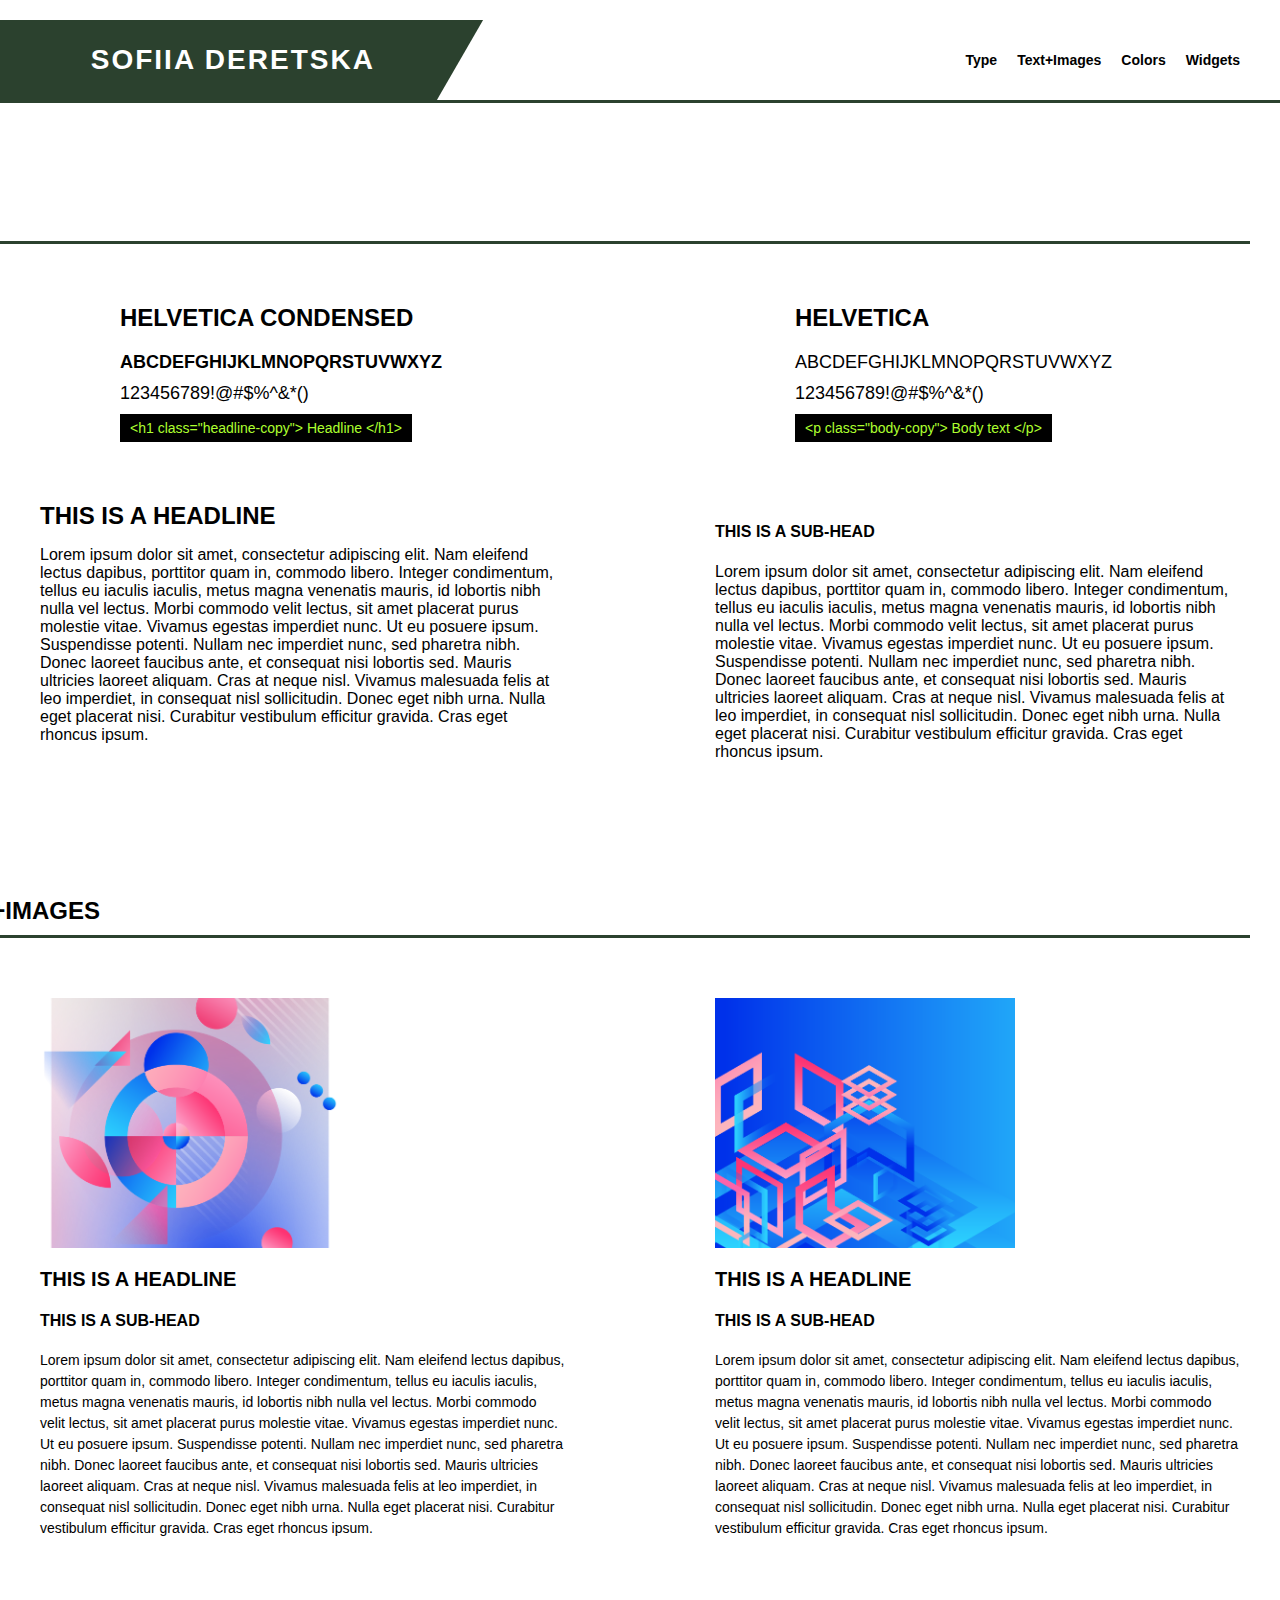
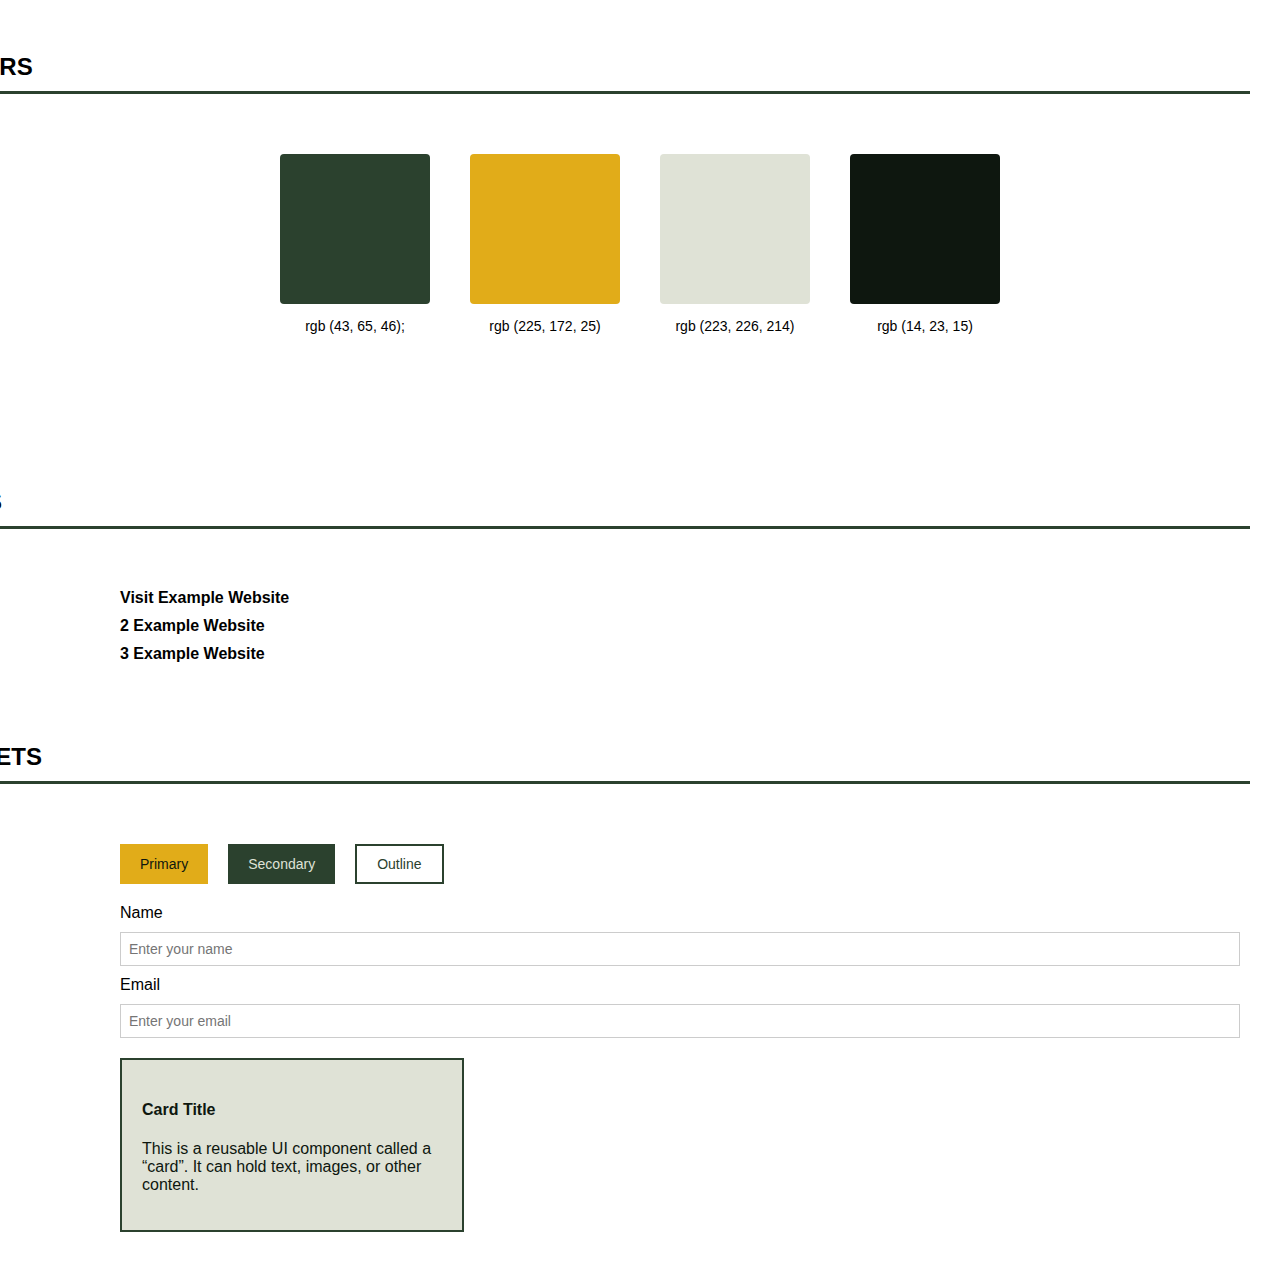
<file: style_guide/index.html>
<!DOCTYPE html>
<html lang="en">
<head>
  <meta charset="UTF-8" />
  <meta name="viewport" content="width=device-width, initial-scale=1.0" />
  <title>SOFIIA DERETSKA - Style Guide</title>
  <link rel="stylesheet" href="styles.css" />
</head>
<body>

  <div class="header-bar">
    <div class="sofiia-banner">
      <span>SOFIIA DERETSKA</span>
    </div>
    <nav class="top-nav">
      <a href="#type">Type</a>
      <a href="#textimages">Text+Images</a>
      <a href="#colors">Colors</a>
      <a href="#widgets">Widgets</a>
    </nav>
  </div>
  <div class="sofiia-line"></div>  

  <section class="container">
    <h2 class="section-title">TYPE</h2>
    <div class="section-underline"></div>

    <div class="font-columns">
      <div class="font-block">
        <h3>HELVETICA CONDENSED</h3>
        <p><strong>ABCDEFGHIJKLMNOPQRSTUVWXYZ</strong></p>
        <p>123456789!@#$%^&*()</p>
        <div class="code-sample">&lt;h1 class="headline-copy"&gt; Headline &lt;/h1&gt;</div>
      </div>

      <div class="font-block">
        <h3>HELVETICA</h3>
        <p>ABCDEFGHIJKLMNOPQRSTUVWXYZ</p>
        <p>123456789!@#$%^&*()</p>
        <div class="code-sample">&lt;p class="body-copy"&gt; Body text &lt;/p&gt;</div>
      </div>
    </div>

    <div class="headline-columns">
      <div class="headline-block">
        <h2>THIS IS A HEADLINE</h2>
        <p>Lorem ipsum dolor sit amet, consectetur adipiscing elit. Nam eleifend lectus dapibus, porttitor quam in, commodo libero. Integer condimentum, tellus eu iaculis iaculis, metus magna venenatis mauris, id lobortis nibh nulla vel lectus. Morbi commodo velit lectus, sit amet placerat purus molestie vitae. Vivamus egestas imperdiet nunc. Ut eu posuere ipsum. Suspendisse potenti. Nullam nec imperdiet nunc, sed pharetra nibh. Donec laoreet faucibus ante, et consequat nisi lobortis sed. Mauris ultricies laoreet aliquam. Cras at neque nisl. Vivamus malesuada felis at leo imperdiet, in consequat nisl sollicitudin. Donec eget nibh urna. Nulla eget placerat nisi. Curabitur vestibulum efficitur gravida. Cras eget rhoncus ipsum.
        </p>
      </div>
      <div class="headline-block">
        <h4>THIS IS A SUB-HEAD</h4>
        <p>Lorem ipsum dolor sit amet, consectetur adipiscing elit. Nam eleifend lectus dapibus, porttitor quam in, commodo libero. Integer condimentum, tellus eu iaculis iaculis, metus magna venenatis mauris, id lobortis nibh nulla vel lectus. Morbi commodo velit lectus, sit amet placerat purus molestie vitae. Vivamus egestas imperdiet nunc. Ut eu posuere ipsum. Suspendisse potenti. Nullam nec imperdiet nunc, sed pharetra nibh. Donec laoreet faucibus ante, et consequat nisi lobortis sed. Mauris ultricies laoreet aliquam. Cras at neque nisl. Vivamus malesuada felis at leo imperdiet, in consequat nisl sollicitudin. Donec eget nibh urna. Nulla eget placerat nisi. Curabitur vestibulum efficitur gravida. Cras eget rhoncus ipsum.
        </p>
      </div>
    </div>
  </section>
  <section class="container" id="textimages">
    <h2 class="section-title">TEXT+IMAGES</h2>
    <div class="section-underline"></div>
  
    <div class="text-image-section">
      <div class="text-image-block">
        <img src="images/Art-02.png" alt="placeholder image" class="text-image-img" />
        <h3>THIS IS A HEADLINE</h3>
        <h4>THIS IS A SUB-HEAD</h4>
        <p>Lorem ipsum dolor sit amet, consectetur adipiscing elit. Nam eleifend lectus dapibus, porttitor quam in, commodo libero. Integer condimentum, tellus eu iaculis iaculis, metus magna venenatis mauris, id lobortis nibh nulla vel lectus. Morbi commodo velit lectus, sit amet placerat purus molestie vitae. Vivamus egestas imperdiet nunc. Ut eu posuere ipsum. Suspendisse potenti. Nullam nec imperdiet nunc, sed pharetra nibh. Donec laoreet faucibus ante, et consequat nisi lobortis sed. Mauris ultricies laoreet aliquam. Cras at neque nisl. Vivamus malesuada felis at leo imperdiet, in consequat nisl sollicitudin. Donec eget nibh urna. Nulla eget placerat nisi. Curabitur vestibulum efficitur gravida. Cras eget rhoncus ipsum.</p>
      </div>
  
      <div class="text-image-block">
        <img src="images/Art-04.png" alt="placeholder image" class="text-image-img" />
        <h3>THIS IS A HEADLINE</h3>
        <h4>THIS IS A SUB-HEAD</h4>
        <p>Lorem ipsum dolor sit amet, consectetur adipiscing elit. Nam eleifend lectus dapibus, porttitor quam in, commodo libero. Integer condimentum, tellus eu iaculis iaculis, metus magna venenatis mauris, id lobortis nibh nulla vel lectus. Morbi commodo velit lectus, sit amet placerat purus molestie vitae. Vivamus egestas imperdiet nunc. Ut eu posuere ipsum. Suspendisse potenti. Nullam nec imperdiet nunc, sed pharetra nibh. Donec laoreet faucibus ante, et consequat nisi lobortis sed. Mauris ultricies laoreet aliquam. Cras at neque nisl. Vivamus malesuada felis at leo imperdiet, in consequat nisl sollicitudin. Donec eget nibh urna. Nulla eget placerat nisi. Curabitur vestibulum efficitur gravida. Cras eget rhoncus ipsum.</p>
      </div>
    </div>
  </section>

<section class="container" id="colors">
  <h2 class="section-title">COLORS</h2>
  <div class="section-underline"></div><div class="color-swatches">
    <div class="color-box">
      <div class="swatch" style="background-color: rgb(43, 65, 46);"></div>
      <p class="swatch-label">rgb (43, 65, 46);</p>
    </div>
    <div class="color-box">
      <div class="swatch" style="background-color:rgb(225, 172, 25);"></div>
      <p class="swatch-label">rgb (225, 172, 25)</p>
    </div>
    <div class="color-box">
      <div class="swatch" style="background-color: rgb(223, 226, 214);"></div>
      <p class="swatch-label">rgb (223, 226, 214)</p>
    </div>
    <div class="color-box">
      <div class="swatch" style="background-color: rgb(14, 23, 15);"></div>
      <p class="swatch-label"> rgb (14, 23, 15)</p>
    </div>
  </div>
  
</section>

<section class="container" id="links">
  <h2 class="section-title">LINKS</h2>
  <div class="section-underline"></div>
  <div class="link-list">
    <a href="https://pin.it/4I06C1gKx" target="_blank">Visit Example Website</a>
    <a href="https://pin.it/5DGQO4zVE" target="_blank">2 Example Website</a>
    <a href="https://pin.it/5fMdH0z2b" target="_blank">3 Example Website</a>
  </div>
</section>

<section class="container" id="widgets">
  <h2 class="section-title">WIDGETS</h2>
  <div class="section-underline"></div>

  <!-- BUTTONS -->
  <div class="widget-buttons">
    <button class="btn-primary">Primary</button>
    <button class="btn-secondary">Secondary</button>
    <button class="btn-outline">Outline</button>
  </div>

  <!-- FORM FIELDS -->
  <div class="widget-form">
    <label for="widget-name">Name</label>
    <input type="text" id="widget-name" placeholder="Enter your name" />

    <label for="widget-email">Email</label>
    <input type="email" id="widget-email" placeholder="Enter your email" />
  </div>

  <!-- CARD -->
  <div class="widget-card">
    <h4>Card Title</h4>
    <p>This is a reusable UI component called a “card”. It can hold text, images, or other content.</p>
  </div>
</section>
</file>
<file: style_guide/styles.css>
html {
  scroll-behavior: smooth;
}

body {
  font-family: Helvetica, sans-serif;
  margin: 0;
  padding: 0;
  color: #000000;
  background: #fff;
}

h1, h2, h3 {
  font-family: 'Helvetica Condensed', sans-serif;
  margin: 0 0 10px;
}

.container {
  max-width: 1200px;
  margin: auto;
  padding: 40px 20px;
}

.section-title {
  font-family: 'Helvetica-bold', sans-serif;
  font-size: 24px;
  font-weight: bold;
  margin-bottom: 10px;
  margin-left: -110px;
}

.section-underline {
  height: 3px;
  background-color: rgb(43, 65, 46);
  width: 110%;
  margin-left: -110px;
  margin-bottom: 60px;
}

.header-bar {
  display: flex;
  justify-content: space-between;
  align-items: center;
  padding: 0 40px;
  margin-top: 20px;
  position: relative;
}

.top-nav {
  display: flex;
  gap: 20px;
  font-family: 'Helvetica-bold', sans-serif;
}

.top-nav a {
  text-decoration: none;
  color: #000;
  font-weight: bold;
  font-size: 14px;
  transition: color 0.2s ease;
}

.top-nav a:hover {
  color: #666;
}

.sofiia-banner {
  position: relative;
  width: 500px;
  height: 80px;
  background-color: rgb(43, 65, 46);
  transform: skewX(-30deg);
  margin-left: -80px;
  margin-bottom: 0;
  overflow: hidden;
}

.sofiia-banner span {
  position: absolute;
  top: 50%;
  left: 140px;
  transform: skewX(30deg) translateY(-50%);
  font-size: 28px;
  color: white;
  font-family: 'Helvetica-bold', sans-serif;
  font-weight: 900;
  letter-spacing: 2px;
}

.sofiia-line {
  height: 3px;
  background-color: rgb(43, 65, 46);
  width: 100%;
  margin-left: auto;
  margin-bottom: 60px;
}

.font-columns {
  display: flex;
  justify-content: space-between;
  gap: 150px;
  margin-bottom: 60px;
}

.font-block {
  flex: 1;
  padding-inline-start: 5rem;
}

.font-block h3 {
  font-family: 'Helvetica-bold', sans-serif;
  font-size: 24px;
  margin-bottom: 20px;
}

.font-block p {
  font-family: 'Helvetica-bold', sans-serif;
  font-size: 18px;
  margin: 10px 0;
}

.code-sample {
  background: #000;
  color: #adff2f;
  padding: 6px 10px;
  margin-top: 0px;
  font-family: 'Helvetica-bold', sans-serif;
  font-size: 14px;
  width: fit-content;
}

.headline-columns {
  display: flex;
  justify-content: space-between;
  gap: 150px;
  margin-bottom: 40px;
}

.headline-block {
  flex: 1;
}

.text-image-section {
  display: flex;
  justify-content: space-between;
  gap: 150px;
  margin-bottom: 20px;
}

.text-image-block {
  flex: 1;
}

.text-image-img {
  width: 300px;
  height: 250px;
  object-fit: cover;
  display: block;
  margin-bottom: 20px;
}

.text-image-block h3 {
  font-family: 'Helvetica-bold', sans-serif;
  font-size: 20px;
  margin-bottom: 5px;
}

.text-image-block h4 {
  font-family: 'Helvetica-bold', sans-serif;
  font-size: 16px;
  margin-bottom: 20px;
}

.text-image-block p {
  font-family: 'Helvetica', sans-serif;
  font-size: 14px;
  line-height: 1.5;
}

.color-swatches {
  display: flex;
  justify-content: center;
  gap: 40px;
  margin-top: 20px;
  margin-bottom: 60px;
  flex-wrap: wrap;
}

.color-box {
  text-align: center;
  font-family: 'Helvetica-bold', sans-serif;
}

.swatch {
  width: 150px;
  height: 150px;
  border-radius: 4px;
  margin-bottom: 10px;
}

.swatch-label {
  font-size: 14px;
  color: #000;
}

.link-list {
  display: flex;
  flex-direction: column;
  gap: 10px;
  padding-left: 5rem;
}

.link-list a {
  font-family: 'Helvetica-bold', sans-serif;
  color: #000;
  text-decoration: none;
  font-size: 16px;
  font-weight: bold;
}

.link-list a:hover {
  color: #555;
  text-decoration: underline;
}

.widget-buttons {
  display: flex;
  gap: 20px;
  padding-left: 5rem;
  margin-top: 20px;
}

.btn-primary:hover,
.btn-secondary:hover,
.btn-outline:hover {
  opacity: 0.5;
}

button {
  padding: 10px 20px;
  font-family: 'Helvetica-bold', sans-serif;
  font-size: 14px;
  border: none;
  cursor: pointer;
}

.btn-primary {
  background-color: rgb(225, 172, 25);
  color: rgb(14, 23, 15);
}

.btn-secondary {
  background-color: rgb(43, 65, 46);
  color: rgb(223, 226, 214);
}

.btn-outline {
  background-color: transparent;
  border: 2px solid rgb(43, 65, 46);
  color: rgb(43, 65, 46);
}

.widget-form {
  display: flex;
  flex-direction: column;
  gap: 10px;
  padding-left: 5rem;
  margin-top: 20px;
}

.widget-form input {
  padding: 8px;
  border: 1px solid #ccc;
  font-family: 'Helvetica', sans-serif;
  font-size: 14px;
}

.widget-card {
  width: 300px;
  border: 2px solid rgb(43, 65, 46);
  padding: 20px;
  margin-left: 5rem;
  margin-top: 20px;
  font-family: 'Helvetica', sans-serif;
  background-color: rgb(223, 226, 214);
  color: rgb(14, 23, 15);
}


@media (max-width: 768px) {
  .header-bar {
    flex-direction: column;
    align-items: flex-start;
    gap: 20px;
  }

  .sofiia-banner {
    width: 100%;
    height: 60px;
    margin-left: 0;
    transform: none;
  }

  .sofiia-banner span {
    left: 20px;
    transform: translateY(-50%);
  }

  .top-nav {
    flex-wrap: wrap;
    gap: 10px;
  }

  .section-title {
    margin-left: 0;
  }

  .section-underline {
    width: 100%;
    margin-left: 0;
  }

  .font-columns,
  .headline-columns,
  .text-image-section {
    flex-direction: column;
    gap: 40px;
  }

  .font-block,
  .headline-block,
  .text-image-block {
    padding-inline-start: 0;
  }

  .link-list,
  .widget-buttons,
  .widget-form,
  .widget-card {
    padding-left: 0;
    margin-left: 0;
  }

  .widget-buttons {
    flex-direction: column;
    align-items: flex-start;
  }

  .widget-card {
    width: 100%;
  }
}

@media (max-width: 480px) {
  .text-image-img {
    width: 100%;
    height: auto;
  }

  .swatch {
    width: 100px;
    height: 100px;
  }
}
</file>
